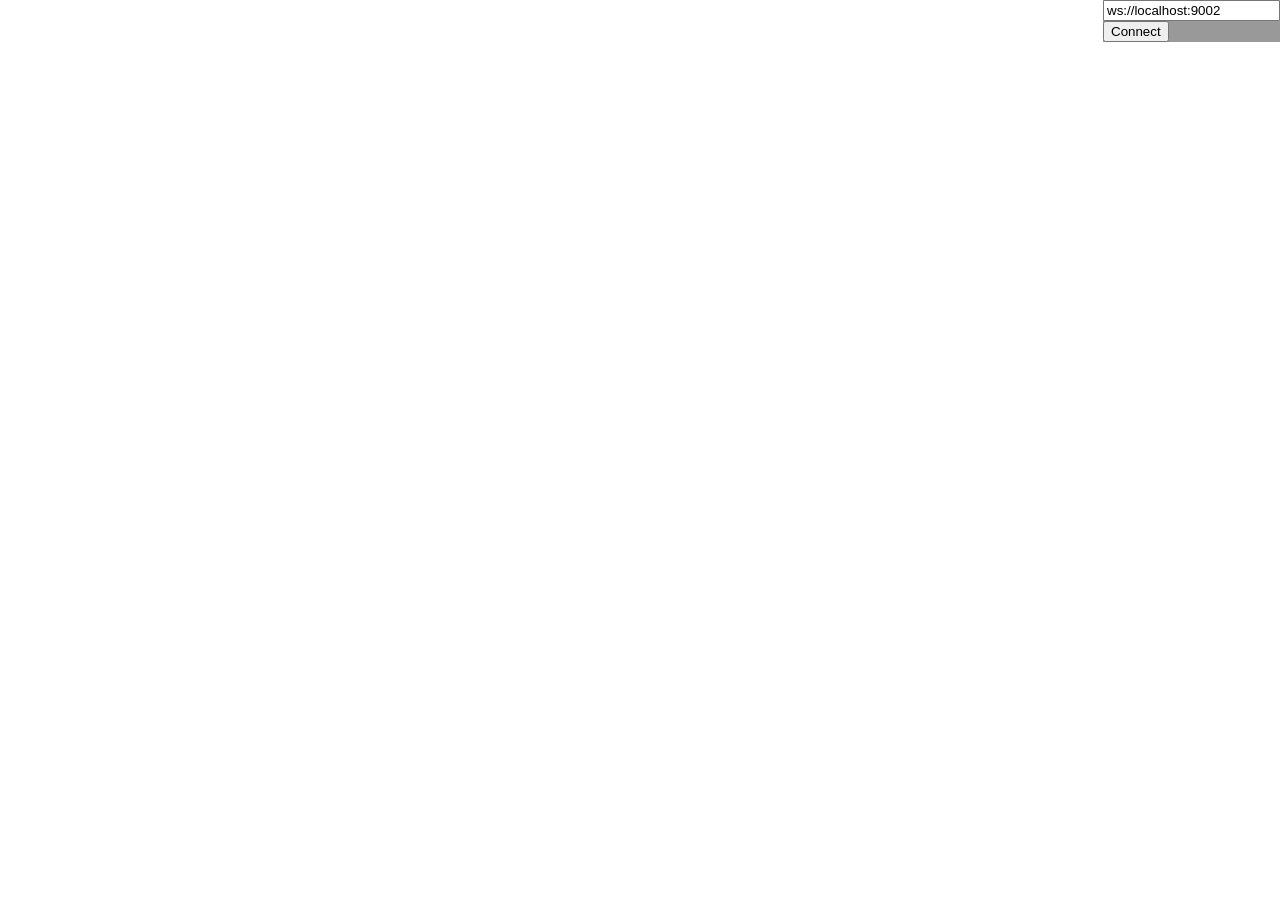
<file: Socket/Lib/websocketpp/examples/telemetry_server/index.html>
<!doctype html>
<html>
<head>
<title>WebSocket++ Telemetry Client</title>
</head>
<body>

<script type="text/javascript">
var ws;
var url;

function connect() {
	url = document.getElementById("server_url").value;
	
	if ("WebSocket" in window) {
		ws = new WebSocket(url);
	} else if ("MozWebSocket" in window) {
		ws = new MozWebSocket(url);
	} else {
		document.getElementById("messages").innerHTML += "This Browser does not support WebSockets<br />";
		return;
	}
	ws.onopen = function(e) {
		document.getElementById("messages").innerHTML += "Client: A connection to "+ws.url+" has been opened.<br />";
		
		document.getElementById("server_url").disabled = true;
		document.getElementById("toggle_connect").innerHTML = "Disconnect";
	};
	
	ws.onerror = function(e) {
		document.getElementById("messages").innerHTML += "Client: An error occured, see console log for more details.<br />";
		console.log(e);
	};
	
	ws.onclose = function(e) {
		document.getElementById("messages").innerHTML += "Client: The connection to "+url+" was closed. ["+e.code+(e.reason != "" ? ","+e.reason : "")+"]<br />";
	    cleanup_disconnect();
	};
	
	ws.onmessage = function(e) {
		document.getElementById("messages").innerHTML += "Server: "+e.data+"<br />";
	};
}

function disconnect() {
	ws.close();
	cleanup_disconnect();
}

function cleanup_disconnect() {
    document.getElementById("server_url").disabled = false;
	document.getElementById("toggle_connect").innerHTML = "Connect";
}

function toggle_connect() {
	if (document.getElementById("server_url").disabled === false) {
		connect();
	} else {
		disconnect();
	}
}
</script>

<style>
body,html {
	margin: 0px;
	padding: 0px;
}
#controls {
	float:right;
	background-color: #999;
}

</style>

<div id="controls">
	<div id="server">
	<input type="text" name="server_url" id="server_url" value="ws://localhost:9002" /><br />
	<button id="toggle_connect" onclick="toggle_connect();">Connect</button>
	</div>
</div>
<div id="messages"></div>

</body>
</html>
</file>
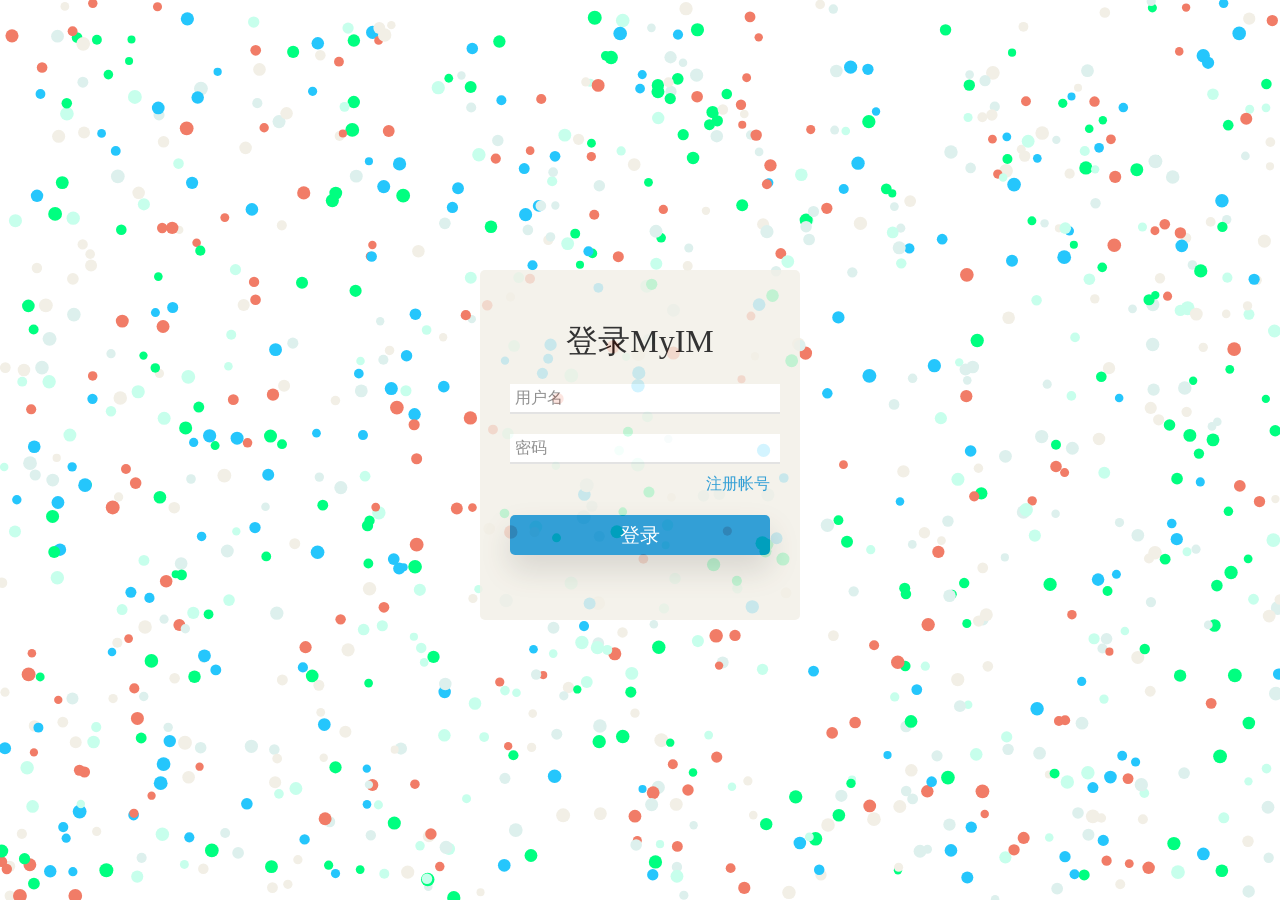
<file: Socket/Server/login.html>
<!doctype html>
<html>
    <head>
        <meta charset="utf-8">
        <meta name="keywords" content="">
        <meta name="description" content="">
        <title>MyIM</title> 
        <link rel="stylesheet" href="css/login.css">
    </head>
    <body>
        <div id="login">
            <div class="login-wrap">
                <span class="header">登录MyIM</span>
                <input id="login-user" type="text" placeholder="用户名" class="text-input" value="">
                <input id="login-pw" type="password" placeholder="密码" class="text-input" value="">
                <div class="text-left" id="login-res">
                    登陆失败
                </div>
                <div class="text-right">
                    <span>注册帐号</span>
                </div>
                <button id="login-btn">登录</button>
            </div>
            <div class="signin-wrap">
                <span class="header">注册MyIM</span>
                <input id="signin-user" type="text" placeholder="用户名" class="text-input" value="">
                <input id="signin-pw" type="password" placeholder="密码" class="text-input" value="">
                <div class="text-left" id="sign-res">
                    注册失败
                </div>
                <button id="signin-btn">注册</button>
            </div>
        </div>

        <canvas id="bubble">该浏览器不支持canvas</canvas>
        <script src="js/login.js"></script>
    </body>
</html>
</file>
<file: Socket/Server/css/login.css>
* {
    margin: 0;
}

button{
    border-radius: 5px;
    border:none;
    width:100%;
    background-color:#08c;
    box-shadow: 0 15px 30px 0 rgba(0,0,0,.15);
}

.lc{
    font-family: TypoRound;
}

#bubble {
    display: block; /*去除canvas行间距的影响*/
}

#login{
    position: absolute;
    left:50%;
    top:50%;
    margin-top:-180px;
    margin-left:-160px;
    width:320px;
    height:350px;
    background-color: #f2efe6;
    text-align: center;
    opacity: .8;
    border-radius: 5px;
}

#login .login-wrap{
    margin:50px 30px;
}

#login .header{
    font-size: 32px;
}

#login .text-input{
    width:100%;
    outline: 0;
    margin-top:20px;
    border: none;
    border-bottom: 2px solid #ddd;
    padding: 5px;
    font-size: 16px;
}

#login .text-right{
    float:right;
    cursor: pointer;
}

#login .text-left{
    float:left;
    color:red;
}

#login .text-right{
    margin-top:10px;
    float: right;
    cursor: pointer;
    color:#08c;
}

#login .login-wrap button{
    margin-top:20px;
}

#login button{
    margin-top:30px;
    height:40px;
    color:#fff;
    font-size: 20px;
    cursor: pointer;
}

#login .signin-wrap{
    display:none;
    margin:50px 30px;
}
#login #sign-res{
    display:none;
}
#login #login-res{
    display:none;
}
</file>
